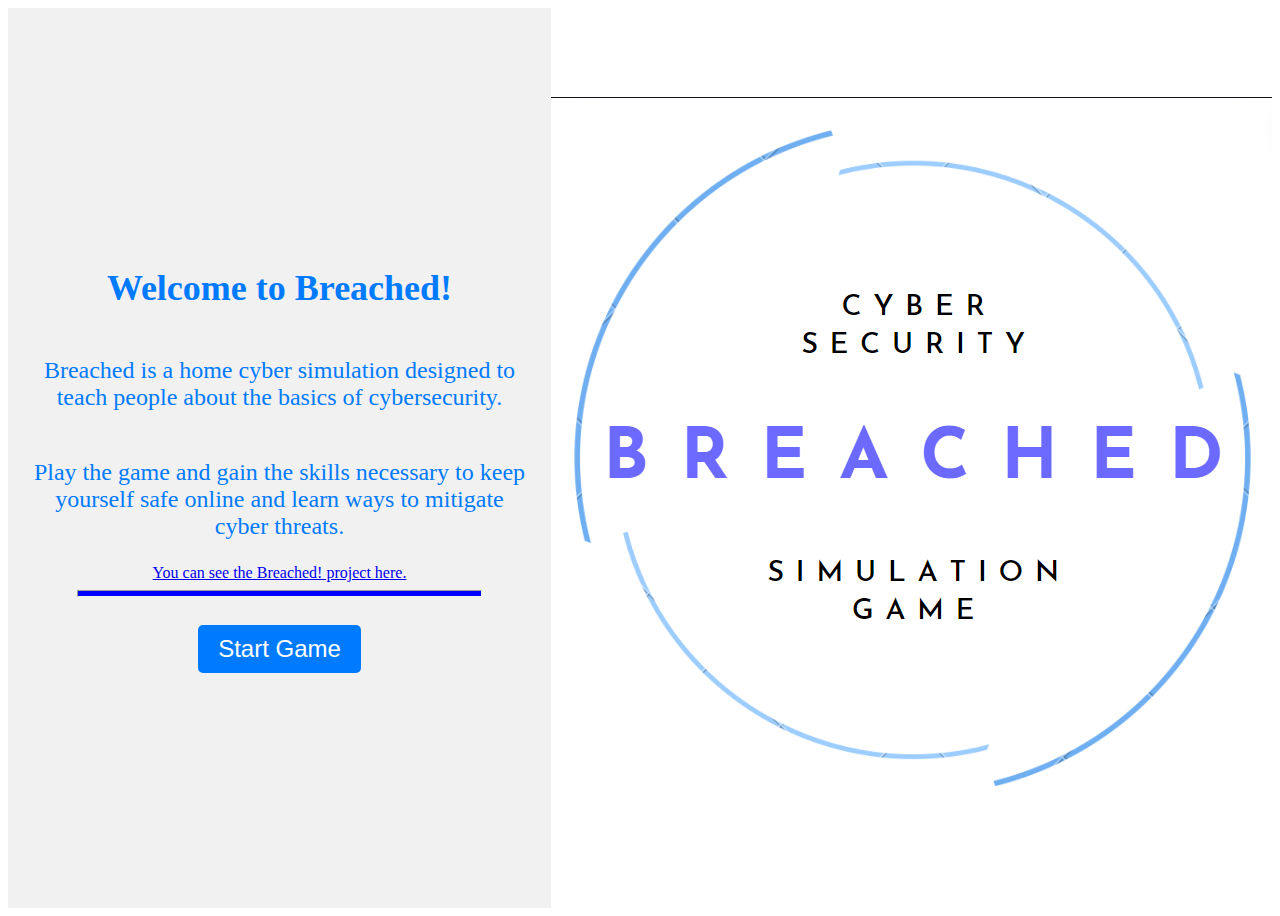
<file: index.html>
<!DOCTYPE html>
<html>

<head>
    <title>Welcome to Breached!</title>
    <link rel="icon" href="assets/favicon.ico">
    <style>
        .container {
            display: flex;
            flex-direction: row;
            height: 100vh;
        }

        .game-info {
            flex: 1;
            display: flex;
            flex-direction: column;
            align-items: center;
            justify-content: center;
            background-color: #f1f1f1;
            padding: 20px;
        }

        .container .game-info h1 {
            text-align: center;
            font-size: 36px;
            color: #007bff;
        }

        .container .game-info p {
            font-size: 24px;
            color: #007bff;
            text-align: center;
        }

        .container .game-info hr {
            width: 80%;
            background-color: blue;
            height: 5px;
        }

        .container .title {
            flex: 1;
            display: flex;
            justify-content: center;
            align-items: center;
        }

        .container .title img {
            max-width: 100%;
            height: auto;
        }

        .container .title {
            flex: 1;
            display: flex;
            justify-content: center;
            align-items: center;
            flex-direction: column;
        }

        .container .start-button {
            display: flex;
            justify-content: center;
            align-items: center;
            margin-top: 20px;
        }

        .container .start-button button {
            padding: 10px 20px;
            font-size: 24px;
            background-color: #007bff;
            color: #fff;
            border: none;
            border-radius: 5px;
            cursor: pointer;
        }
    </style>
</head>

<body>
    <div class="container">
        <div class="game-info">
            <h1>Welcome to Breached!</h1>
            <p>Breached is a home cyber simulation designed to teach people about the basics of cybersecurity.
            </p>
            <p>Play the game and gain the skills necessary to keep yourself safe online and learn ways to mitigate cyber
                threats.</p>
            <a href="https://github.com/glitch-technologies/breached">You can see the Breached! project here.</a>
            <hr>
            <div class="start-button">
                <button><a href="game" style="text-decoration: none; color: inherit;">Start Game</a></button>
            </div>
        </div>
        <div class="container">
            <div class="title">
                <img src="assets/logo/Logo_3.png" alt="Breached Game Title">
            </div>
        </div>
    </div>
</body>

</html>
</file>
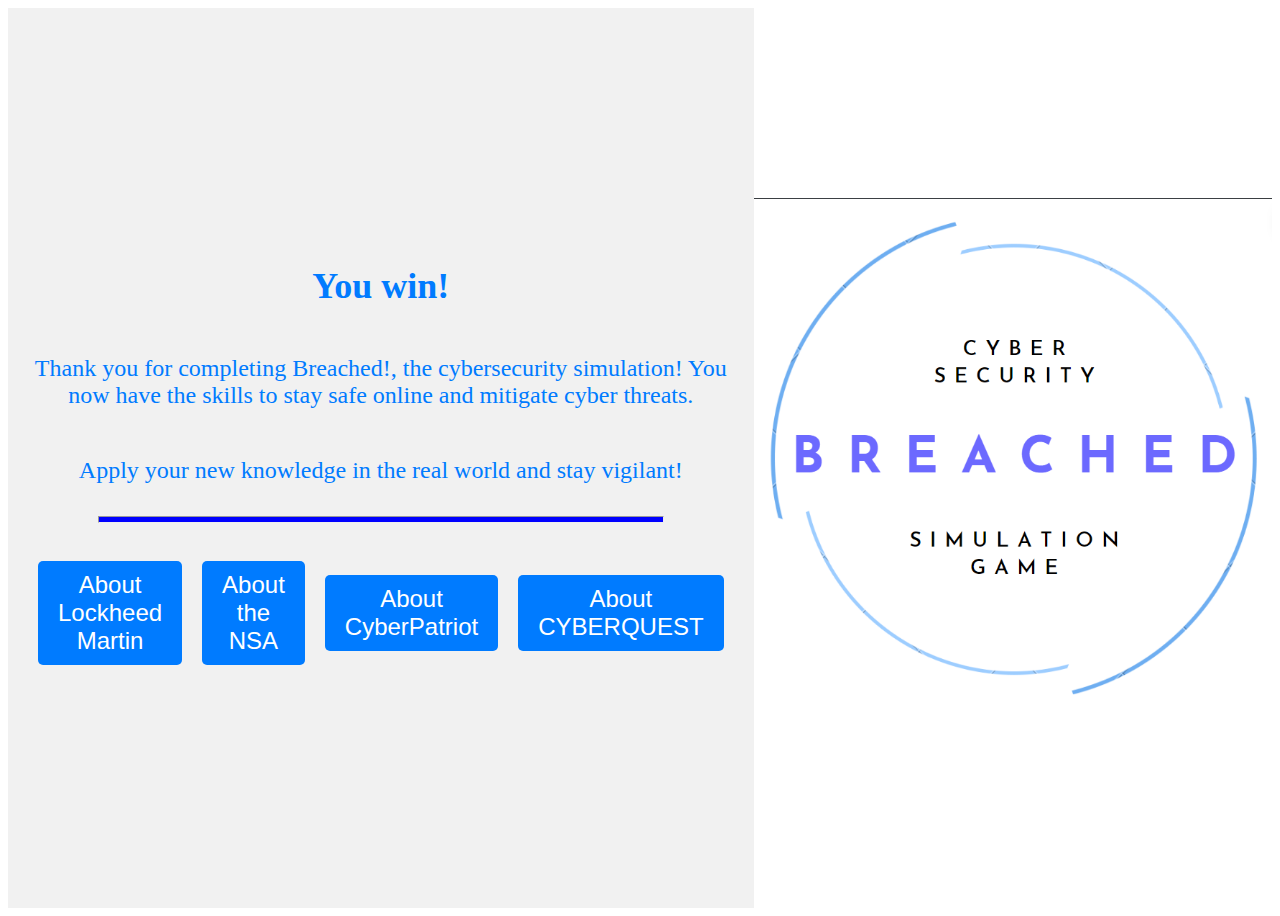
<file: resources/index.html>
<!DOCTYPE html>
<html>

<head>
    <title>Thanks for playing!</title>
    <link rel="icon" href="../assets/favicon.ico">
    <style>
        .container {
            display: flex;
            flex-direction: row;
            height: 100vh;
        }

        .game-info {
            flex: 1;
            display: flex;
            flex-direction: column;
            align-items: center;
            justify-content: center;
            background-color: #f1f1f1;
            padding: 20px;
        }

        .container .game-info h1 {
            text-align: center;
            font-size: 36px;
            color: #007bff;
        }

        .container .game-info p {
            font-size: 24px;
            color: #007bff;
            text-align: center;
        }

        .container .game-info hr {
            width: 80%;
            background-color: blue;
            height: 5px;
        }

        .container .title {
            flex: 1;
            display: flex;
            justify-content: center;
            align-items: center;
        }

        .container .title img {
            max-width: 100%;
            height: auto;
        }

        .container .title {
            flex: 1;
            display: flex;
            justify-content: center;
            align-items: center;
            flex-direction: column;
        }

        .container .start-button {
            display: flex;
            justify-content: center;
            align-items: center;
            margin-top: 20px;
        }

        .container .start-button button {
            padding: 10px 20px;
            font-size: 24px;
            background-color: #007bff;
            color: #fff;
            border: none;
            border-radius: 5px;
            cursor: pointer;
            margin: 10px
        }

        .container .start-button button a {
            text-decoration: none;
            color: inherit;
        }
    </style>
</head>

<body>
    <div class="container">
        <div class="game-info">
            <h1>You win!</h1>
            <p>Thank you for completing Breached!, the cybersecurity simulation! You now have the skills to stay safe
                online and mitigate cyber threats.
            </p>
            <p>Apply your new knowledge in the real world and stay vigilant!</p>
            <hr>
            <div class="start-button">
                <button><a href="https://www.lockheedmartin.com/en-us/capabilities/cyber.html">About Lockheed Martin</a></button>
                <button><a href="https://www.nsa.gov/cybersecurity/">About the NSA</a></button>
                <button><a href="https://www.uscyberpatriot.org/">About CyberPatriot</a></button>
                <button><a href="https://www.lockheedmartin.com/en-us/who-we-are/communities/cyber-quest.html">About CYBERQUEST</a></button>
            </div>
        </div>
        <div class="container">
            <div class="title">
                <img src="../assets/logo/Logo_3.png" alt="Breached Game Title">
            </div>
        </div>
    </div>
</body>

</html>
</file>
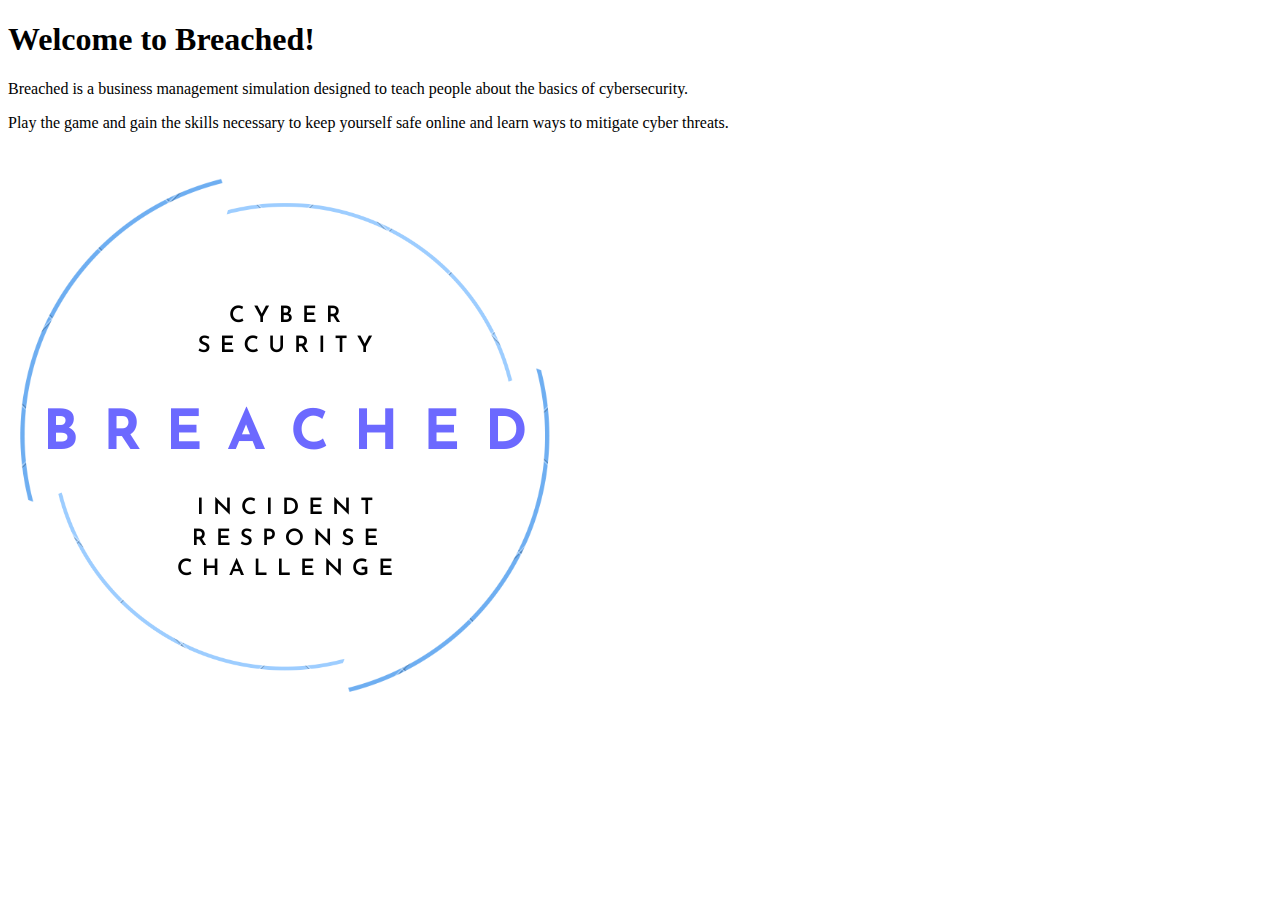
<file: oldindex.html>
<!-- This page will be displayed at glitchtech.top/breached -->

<!DOCTYPE html>
<html>
<head>
    <title>Welcome to Breached!</title>
    <link rel="icon" href="assets/favicon.ico">
    <!-- Add your CSS stylesheets and other head elements here -->
</head>
<body>
    <div>
        <h1>Welcome to Breached!</h1>
        <p>Breached is a business management simulation designed to teach people about the basics of cybersecurity.</p>
        <p>Play the game and gain the skills necessary to keep yourself safe online and learn ways to mitigate cyber threats.</p>
        <a href="game" class="play-button"><img src="assets/breached.png"></a>
    </div>
    <!-- Add your JavaScript code and other body elements here -->
</body>
</html>
</file>
